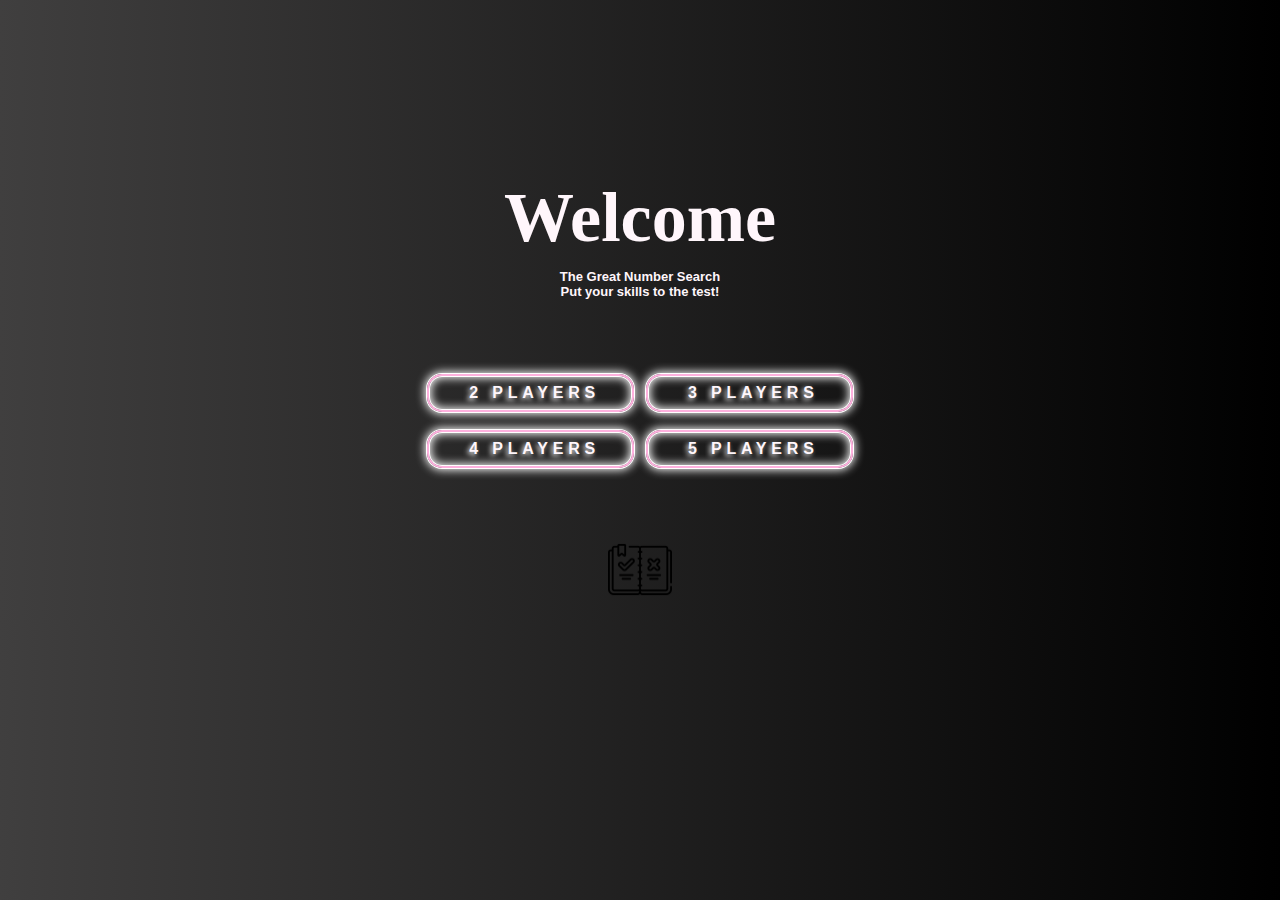
<file: index.html>
<!DOCTYPE html>
<html id="id">
    <head>
        <title>The Great Number Search</title>
        <link rel="stylesheet" href="index.css">
    </head>
    <body>
        <h1>Welcome</h1>
        <h2>The Great Number Search <br>Put your skills to the test!</h2>
        <button onclick="window.location='rules.html'" id="button_Nb" class="btn">
            2 PLAYERS
        </button>&nbsp;&nbsp;
        <button onclick="window.location='rules.html'" id="button_Nb" class="btn">
            3 PLAYERS
        </button><br><br>
        <button onclick="window.location='rules.html'" id="button_Nb" class="btn">
            4 PLAYERS
        </button>&nbsp;&nbsp;
        <button onclick="window.location='rules.html'" id="button_Nb" class="btn">
            5 PLAYERS
        </button>
        <p onclick="window.location='rules.html'" > <abbr title="Rules"><img src="images/rules.png" alt=""></abbr> </p>
    </body>
</html>
</file>
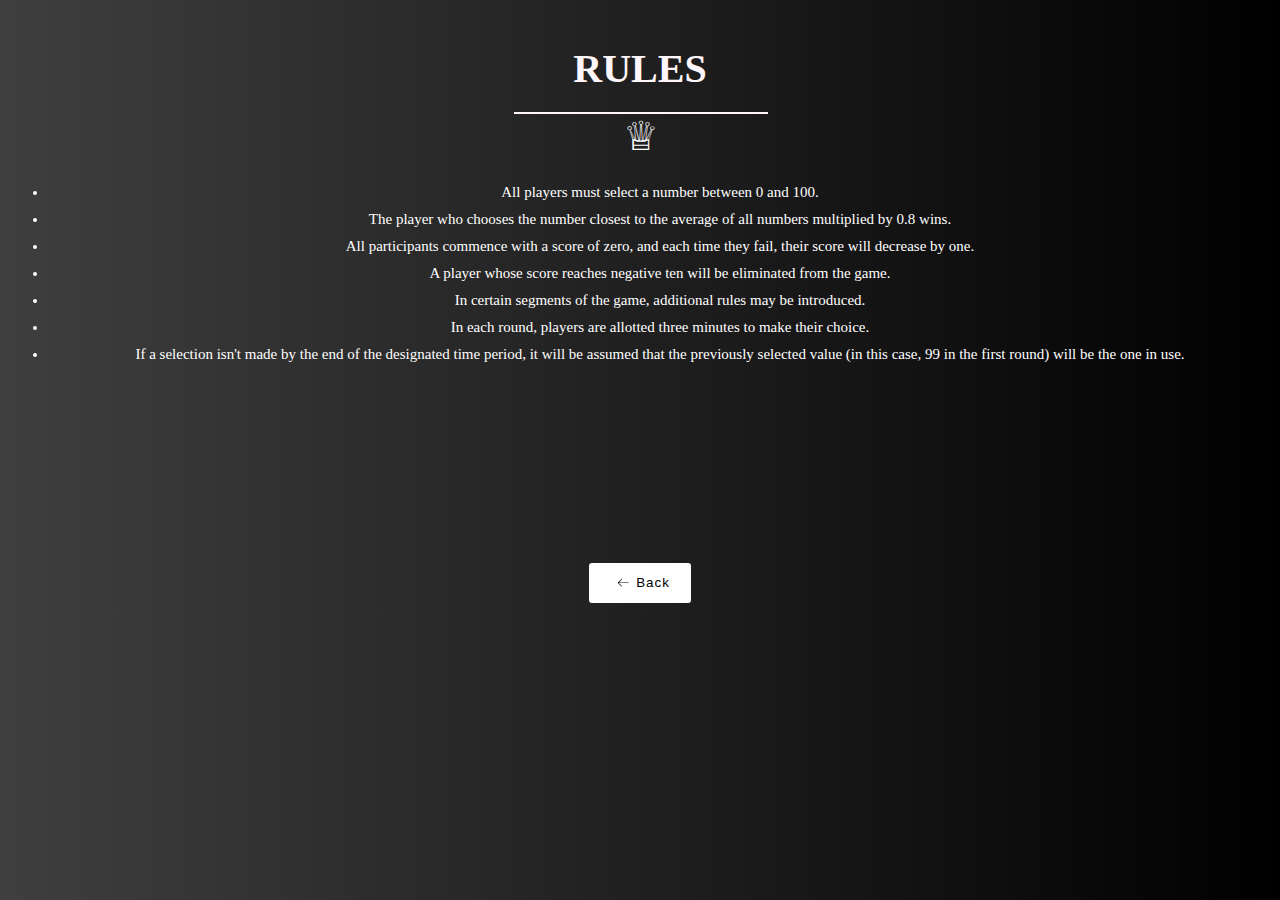
<file: rules.html>
<!DOCTYPE html>
<html>
    <head>
        <title>Rules</title>
        <link rel="stylesheet" href="rules.css">
    </head>
    <body>
        <h1>RULES</h1>
        <p>&#9813;</p>
        <ul>
            <li>All players must select a number between 0 and 100.</li>
            <li>The player who chooses the number closest to the average of all numbers multiplied by 0.8 wins.</li>
            <li>All participants commence with a score of zero, and each time they fail, their score will decrease by one.</li>
            <li>A player whose score reaches negative ten will be eliminated from the game.</li>
            <li>In certain segments of the game, additional rules may be introduced.</li>
            <li>In each round, players are allotted three minutes to make their choice.</li>
            <li>If a selection isn't made by the end of the designated time period, it will be assumed that the previously selected value (in this case, 99 in the first round) will be the one in use.</li>
        </ul>
        <button onclick="window.location='index.html'">
            <svg height="16" width="16" xmlns="http://www.w3.org/2000/svg" version="1.1" viewBox="0 0 1024 1024"><path d="M874.690416 495.52477c0 11.2973-9.168824 20.466124-20.466124 20.466124l-604.773963 0 188.083679 188.083679c7.992021 7.992021 7.992021 20.947078 0 28.939099-4.001127 3.990894-9.240455 5.996574-14.46955 5.996574-5.239328 0-10.478655-1.995447-14.479783-5.996574l-223.00912-223.00912c-3.837398-3.837398-5.996574-9.046027-5.996574-14.46955 0-5.433756 2.159176-10.632151 5.996574-14.46955l223.019353-223.029586c7.992021-7.992021 20.957311-7.992021 28.949332 0 7.992021 8.002254 7.992021 20.957311 0 28.949332l-188.073446 188.073446 604.753497 0C865.521592 475.058646 874.690416 484.217237 874.690416 495.52477z"></path></svg>
            <span>Back</span>
          </button>
    </body>
</html>
</file>
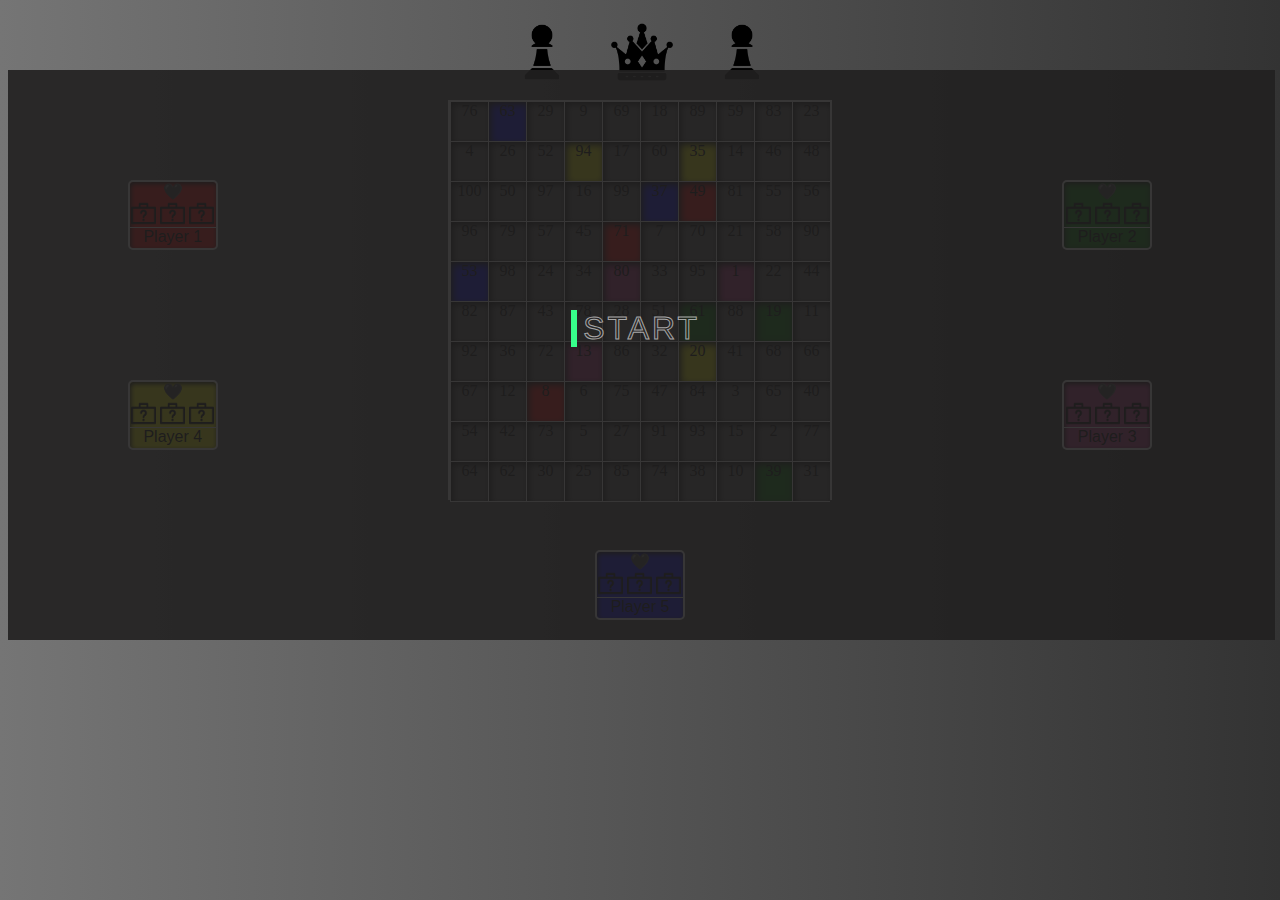
<file: Game_start/2players.html>
<!DOCTYPE html>
<html id="id">
    <head>
        <title>The Great Number Search</title>
        <link rel="stylesheet" href="css.css">
    </head>
    <div id="lose1" class="lose"><img class="dead" src="../images/dead.png"></div>
    <div id="lose2" class="lose"><img class="dead" src="../images/dead.png"></div>
    <div id="lose3" class="lose"><img class="dead" src="../images/dead.png"></div>
    <div id="lose4" class="lose"><img class="dead" src="../images/dead.png"></div>
    <div id="lose5" class="lose"><img class="dead" src="../images/dead.png"></div>
    <div id="tour_time">10</div>
    <div id="Q_my"><img src="../images/light-bulb.png"> <img src="../images/light-bulb.png"> <img src="../images/light-bulb.png"></div>
    <body>
        <div id="decoration"><img class="dc" src="../images/pawn.png">&nbsp;&nbsp;&nbsp;<img class="dc" src="../images/crown.png">&nbsp;&nbsp;&nbsp;<img class="dc" src="../images/pawn.png"></div>
        <div id="start">
            <button id="Awesome" data-text="Awesome" class="button">
            <span class="actual-text">&nbsp;Start&nbsp;</span>
            <span class="hover-text" aria-hidden="true">&nbsp;start&nbsp;</span>
        </button>
    </div>
    <div id="opponent">
        <p id="time_oppenent" class="time">60</p>
        <p class="Q">About your opponent</p>
        <p class="text">As player <input id="player_said_p" type="text">, I am aware that player <input id="player_had_p" type="text"> holds the numerical value of <input id="value_p" type="text">.</p>
        <button id="opponent_skip" class="buttone" style="left: -30%;">Skip</button> <button id="opponent_send" class="buttone" style="right: -30%;">Send</button>
    </div>
    <div id="yourself">
        <p id="time_yourself" class="time">60</p>
        <p class="Q">About yourself</p>
        <p class="text">As player <input id="player_said_y" type="text">,  I possess the numerical value of  <input id="value_y" type="text">.</p>
        <button id="yourself_skip" class="buttone" style="left: -30%;">Skip</button> <button id="yourself_send" class="buttone" style="right: -30%;">Send</button>
    </div>
    <div id="nb_say"><input id="input_say" type="text" placeholder=" + or - Number"><br>
    <button class="buttone" id="nb_say_skip" style="left: -20%;top:50%;width: 20%;">Skip</button> <button id="nb_say_select" class="buttone" style="right: -20%;top:50%;width: 20%;">Select</button>
    </div>
    <div id="winner">
        <p class="time">Winner</p>
        <p id="winner_name" class="Q">Player 1</p>
        <button onclick="window.location='../index.html'" class="buttone">Replay</button>
    </div>
        <div id="numbers">
            <p class="number" id="cop"></p>
            <p class="number"></p>
            <p class="number"></p>
            <p class="number"></p>
            <p class="number"></p>
            <p class="number"></p>
            <p class="number"></p>
            <p class="number"></p>
            <p class="number"></p>
            <p class="number"></p>
            <p class="number"></p>
            <p class="number"></p>
            <p class="number"></p>
            <p class="number"></p>
            <p class="number"></p>
            <p class="number"></p>
            <p class="number"></p>
            <p class="number"></p>
            <p class="number"></p>
            <p class="number"></p>
            <p class="number"></p>
            <p class="number"></p>
            <p class="number"></p>
            <p class="number"></p>
            <p class="number"></p>
            <p class="number"></p>
            <p class="number"></p>
            <p class="number"></p>
            <p class="number"></p>
            <p class="number"></p>
            <p class="number"></p>
            <p class="number"></p>
            <p class="number"></p>
            <p class="number"></p>
            <p class="number"></p>
            <p class="number"></p>
            <p class="number"></p>
            <p class="number"></p>
            <p class="number"></p>
            <p class="number"></p>
            <p class="number"></p>
            <p class="number"></p>
            <p class="number"></p>
            <p class="number"></p>
            <p class="number"></p>
            <p class="number"></p>
            <p class="number"></p>
            <p class="number"></p>
            <p class="number"></p>
            <p class="number"></p>
            <p class="number"></p>
            <p class="number"></p>
            <p class="number"></p>
            <p class="number"></p>
            <p class="number"></p>
            <p class="number"></p>
            <p class="number"></p>
            <p class="number"></p>
            <p class="number"></p>
            <p class="number"></p>
            <p class="number"></p>
            <p class="number"></p>
            <p class="number"></p>
            <p class="number"></p>
            <p class="number"></p>
            <p class="number"></p>
            <p class="number"></p>
            <p class="number"></p>
            <p class="number"></p>
            <p class="number"></p>
            <p class="number"></p>
            <p class="number"></p>
            <p class="number"></p>
            <p class="number"></p>
            <p class="number"></p>
            <p class="number"></p>
            <p class="number"></p>
            <p class="number"></p>
            <p class="number"></p>
            <p class="number"></p>
            <p class="number"></p>
            <p class="number"></p>
            <p class="number"></p>
            <p class="number"></p>
            <p class="number"></p>
            <p class="number"></p>
            <p class="number"></p>
            <p class="number"></p>
            <p class="number"></p>
            <p class="number"></p>
            <p class="number"></p>
            <p class="number"></p>
            <p class="number"></p>
            <p class="number"></p>
            <p class="number"></p>
            <p class="number"></p>
            <p class="number"></p>
            <p class="number"></p>
            <p class="number"></p>
            <p class="number"></p>
        </div>
        <div id="player1" class="player"><p id="player1p" class="playerp">&#128420;<br><img src="../images/lost-items.png"> <img src="../images/lost-items.png"> <img src="../images/lost-items.png"></p><p class="name">Player 1</p></div>
        <div id="player2" class="player"><p id="player2p" class="playerp">&#128420;<br><img src="../images/lost-items.png"> <img src="../images/lost-items.png"> <img src="../images/lost-items.png"></p><p class="name">Player 2</p></div>
        <div id="player3" class="player"><p id="player3p" class="playerp">&#128420;<br><img src="../images/lost-items.png"> <img src="../images/lost-items.png"> <img src="../images/lost-items.png"></p><p class="name">Player 3</p></div>
        <div id="player4" class="player"><p id="player4p" class="playerp">&#128420;<br><img src="../images/lost-items.png"> <img src="../images/lost-items.png"> <img src="../images/lost-items.png"></p><p class="name">Player 4</p></div>
        <div id="player5" class="player"><p id="player5p" class="playerp">&#128420;<br><img src="../images/lost-items.png"> <img src="../images/lost-items.png"> <img src="../images/lost-items.png"></p><p class="name">Player 5</p></div>
    </body>
    <script src="js.js"></script>
</html>
</file>
<file: index.css>
body{
    padding: 170px 0 0 0 ;
    text-align: center;
    background: linear-gradient(to right, #403f3f 0%, #000000 100%)
}
p{
    cursor: pointer;
    margin-top: 70px;
}
img{
  width: 5%;
}
h1{
    color: #fff6fb;
    font-size: 70px;
    margin: 0;
}
h2{
  color: #fff6fb;
    font-size: 13px;
    font-family:'Segoe UI', Tahoma, Geneva, Verdana, sans-serif;
    margin-bottom: 75px;
}
.btn {
    padding: 0.5em 2em 0.5em 2.5em;
    font-size: 1em;
    font-weight: bold;
    border-radius: 15px;
    color: #fff6fb;
    letter-spacing: 0.3em;
    text-shadow: -2px 2px 5px #ffffff;
    background-color: transparent;
    border: 2px solid #FEB1DE;
    box-shadow: 0 0 0px 1px #ffffff,
      0 0 10px 2px #ffffff,
      inset 0 0 0px 1px #ffffff,
      inset 0 0 10px 2px #ffffff;
    transition: 100ms;
  }
  
  .btn:hover {
    box-shadow: 0 0 0px 1px #ffffff,
      0 0 10px 2px #ffffff,
      inset 0 0 0px 1px #ffffff,
      inset 0 0 30px 2px #ffffff;
    text-shadow: 0 0 10px #ffffff;
    transform: translateY(-5px);
  }
  
  .btn:active {
    box-shadow: 0 0 0px 1px #ffffff,
      0 0 25px 2px #ffffff,
      inset 0 0 0px 1px #ffffff,
      inset 0 0 30px 2px #ffffff;
    transform: translateY(1px);
  }
.input {
    color: #ffffff;
    border: 2px solid #ffffff;
    border-radius: 10px;
    padding: 10px 25px;
    background: transparent;
    max-width: 190px;
   }
   
   .input:active {
    box-shadow: 2px 2px 15px #ffffff inset;
   }
</file>
<file: rules.css>
body{
    padding: 10px 0 0 0 ;
    text-align: center;
    background: linear-gradient(to right, #403f3f 0%, #000000 100%)
}
h1{
    color: #fff6fb;
    font-size: 40px;
    margin-bottom: 20px;
}
p{
  height: 0px;
  border:1px #fff6fb solid ;
  width: 20%;
  margin: 0 40% 0 40%;
  color: #ffffff;
  font-size: 40px;
  vertical-align:top ;
}
ul{
  font-size: 15px;
  color: #ffffff;
  margin-top: 70px;
}
li{
  margin-top: 10px;
}
button {
  display: flex;
  height: 3em;
  width: 8%;
  align-items: center;
  justify-content: center;
  background-color: #eeeeee4b;
  border-radius: 3px;
  letter-spacing: 1px;
  transition: all 0.2s linear;
  cursor: pointer;
  border: none;
  background: #fff;
  margin-top: 200px;
  margin-left: 46%;
 }
 
 button > svg {
  margin-right: 5px;
  margin-left: 5px;
  font-size: 20px;
  transition: all 0.4s ease-in;
 }
 
 button:hover > svg {
  font-size: 1.2em;
  transform: translateX(-5px);
 }
 
 button:hover {
  box-shadow: 9px 9px 33px #d1d1d1, -9px -9px 33px #ffffff;
  transform: translateY(-2px);
 }
</file>
<file: Game_start/css.css>
body{
    text-align: center;
    background: linear-gradient(to right, #757575 0%, #333333 100%)
}
#tour_time{
    position:absolute;
    top: 150px;
    left: 10%;
    width: 7%;;
    width: 7%;
    height: 20px;
    color: rgb(0, 196, 0);
    font-family: 'Trebuchet MS', 'Lucida Sans Unicode', 'Lucida Grande', 'Lucida Sans', Arial, sans-serif;
    font-size: 20px;
    margin: 0;
    border: 1px white solid;
    border-bottom:none ;
}
#Q_my{
    position:absolute;
    top: 260px;
    left: 10%;
    width: 7%;
    height: 20px;
    margin: 0;
    padding: 0;
    
}
#numbers{
    position:absolute;
    top: 100px;
    left: 35%;
    width: 30%;
    height: 400px;
    border: 2px white solid;
    box-shadow: inset 1px 2px 5px rgb(0, 0, 0);
    box-sizing: border-box;
    padding: 0;
    margin: 0;
}
.number{
    display: inline;
    float: left;
    width: 10%;
    height: 40px;
    border-left: 1px white solid;
    border-bottom: 1px white solid;
    box-shadow: inset 2px 3px 7px rgb(0, 0, 0);
    background-color: #626262;
    box-sizing: border-box;
    padding: 0;
    margin: 0;
}
.player{
    position:absolute;
    width: 7%;
    height: 70px;
    border: 2px white solid;
    box-shadow: inset 1px 2px 5px rgb(0, 0, 0);
    box-sizing: border-box;
    padding: 0;
    margin: 0;
    border-radius: 5px;
}
.playerp{
    width: 100%;
    height: 70%;
    box-sizing: border-box;
    padding: 0;
    margin: 0;
    border-bottom: 1px white solid;
}
.name{
    font-family: 'Gill Sans', 'Gill Sans MT', Calibri, 'Trebuchet MS', sans-serif;
    padding: 0;
    margin: 0;
    border-bottom: 1px white solid;
    width: 100%;
    height: 30%;
    font-size: 100%;
    color: #000000;
}
.lose{
    position: absolute;
    width: 7%;
    height: 70px;
    background-color: rgb(33, 32, 32, 0.8);
    z-index: 100;
    padding: 0;
    margin: 0;
    border-radius: 5px;
    visibility: hidden;
}
#player1{
    top: 180px;
    left: 10%;
    background-color: red;
}
#player2{
    top: 180px;
    left: 83%;
    background-color: green;
}
#player3{
    top: 380px;
    left: 83%;
    background-color: #c43586;
}
#player4{
    top: 380px;
    left: 10%;
    background-color: yellow;
    
}
#player5{ 
    top: 550px;
    left: 46.5%;
    background-color: blue;
}
img{
    width: auto;
    height: 25px;
}
#start,#opponent,#yourself{
    position: absolute;
    top: 70px;
    width: 99%;
    height: 570px;
    background-color: rgb(33, 32, 32, 0.9);
    z-index: 100;
    padding: 0;
    margin: 0;
    visibility: hidden;
}
#start{
    visibility: visible;
}
#nb_say{
    position: absolute;
    visibility: hidden;
    top: 100px;
    left: 35%;
    width: 30%;
    height: 400px;
    border: 2px white solid;
    background-color: rgb(33, 32, 32,0.9);
    z-index: 100;
    padding-left:7px ;
    margin: 0;
}
#opponent{
    visibility: hidden;
}
#yourself{
    visibility: hidden;
}
.time{
    color: green;
    font-family: 'Trebuchet MS', 'Lucida Sans Unicode', 'Lucida Grande', 'Lucida Sans', Arial, sans-serif;
    font-size: 50px;
    margin: 0;
    margin-top: 50px;
}
.Q{
    color: rgb(255, 255, 255);
    font-family:Georgia, 'Times New Roman', Times, serif;
    font-size: 70px;
    margin: 0;
    margin-top: 50px;
}
.buttone {
    height: 50px;
    width: 10%;
    border-radius: 10px;
    background: #000000;
    justify-content: center;
    align-items: center;
    box-shadow: -5px -5px 15px #444, 5px 5px 15px #222, inset 5px 5px 10px #444, inset -5px -5px 10px #222;
    font-family: 'Damion', cursive;
    border: none;
    font-size: 16px;
    color: rgb(161, 161, 161);
    transition: 500ms;
    cursor: pointer;
    position: relative;
    top: 120px;
    
  }
  #winner{
    position: absolute;
    top: 70px;
    width: 99%;
    height: 570px;
    background-color: rgb(33, 32, 32, 0.8);
    z-index: 100;
    padding: 0;
    margin: 0;
    visibility: hidden;
  }
  
  .buttone:hover {
    box-shadow: -5px -5px 15px #444, 5px 5px 15px #222, inset 5px 5px 10px #222, inset -5px -5px 10px #444;
    color: #d6d6d6;
    transition: 500ms;
  }
.text{
    color: rgb(173, 173, 173);
    font-family:Verdana, Geneva, Tahoma, sans-serif;
    font-size: 30px;
    margin: 0;
    margin-top: 50px;
}
input{
    border: none;
    background-color:transparent;
    width: 4%;
    height: 30px;
    color: rgb(173, 173, 173);
    font-family:Verdana, Geneva, Tahoma, sans-serif;
    font-size: 30px;
}
#input_say{
    position: relative;
    top: 20%;
    border: 2px white solid;
    border-radius: 555px;
    height: 15%;
    width: 35%;
    font-size: 20px;
}
button {
    margin: 0;
    height: auto;
    background: transparent;
    padding: 0;
    border: none;
  }
  
  /* button styling */
  .button {
    --border-right: 6px;
    --text-stroke-color: rgba(255,255,255,0.6);
    --animation-color: #37FF8B;
    --fs-size: 2em;
    letter-spacing: 3px;
    text-decoration: none;
    font-size: var(--fs-size);
    font-family: "Arial";
    position: relative;
    text-transform: uppercase;
    color: transparent;
    -webkit-text-stroke: 1px var(--text-stroke-color);
    margin-top: 240px;
  }
  /* this is the text, when you hover on button */
  .hover-text {
    position: absolute;
    box-sizing: border-box;
    content: attr(data-text);
    color: var(--animation-color);
    width: 0%;
    inset: 0;
    border-right: var(--border-right) solid var(--animation-color);
    overflow: hidden;
    transition: 0.5s;
    -webkit-text-stroke: 1px var(--animation-color);
  }
  /* hover */
  .button:hover .hover-text {
    width: 100%;
    filter: drop-shadow(0 0 23px var(--animation-color))
  }
  #decoration{
    position:absolute;
    top: 10px;
    width: 99%;
    height: 100x;
    border:none;
    box-sizing: border-box;
    padding: 0;
    margin: 0;
    color:rgb(206, 206, 206);
    font-size: 40px;
    padding-top:7px ;
  }
  .dc{
    width: auto;
    height: 70px;
  }
  .dead{
    position: relative;
    width: auto;
    height: 70px;
  }
</file>
